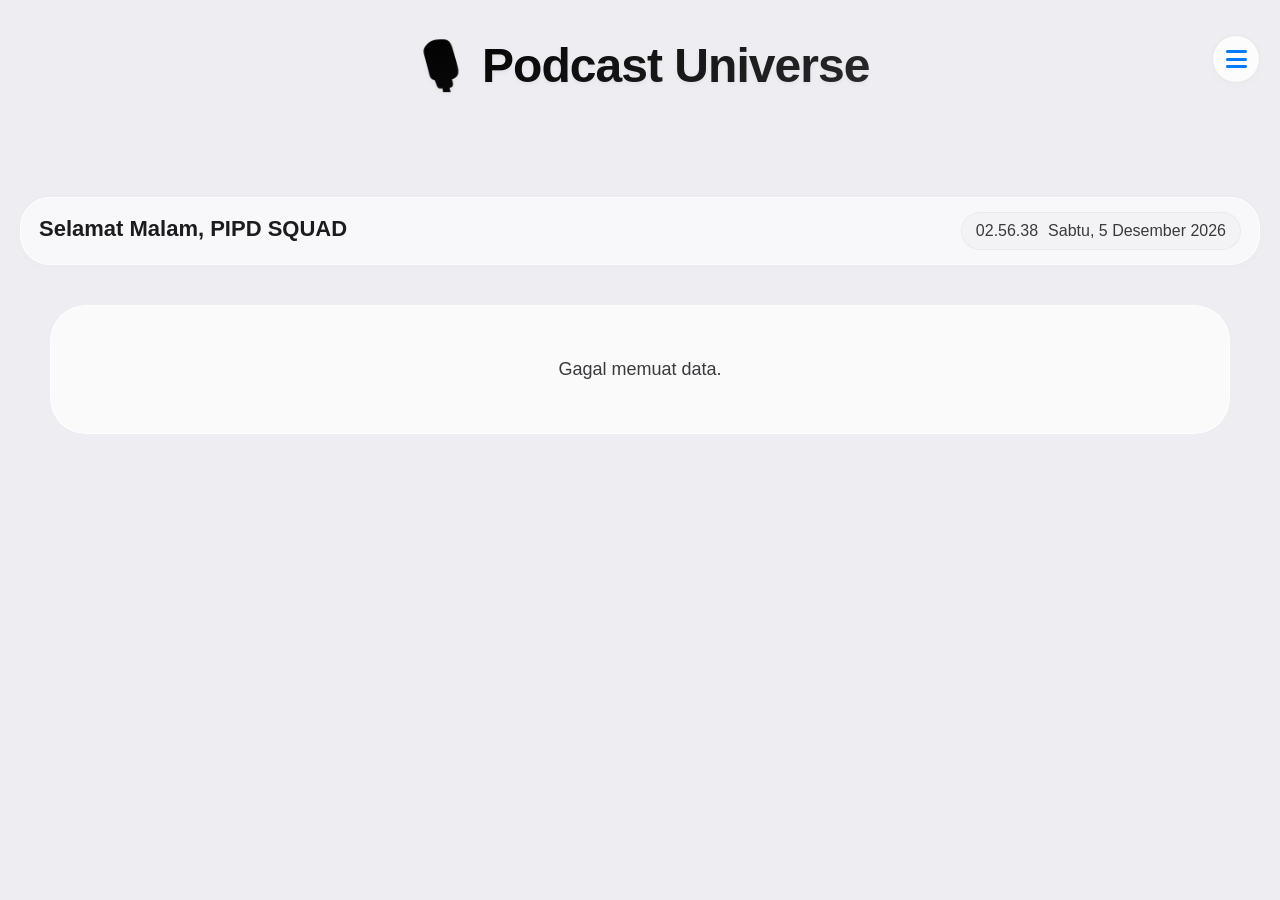
<file: index.html>
<!DOCTYPE html>
<html lang="id">
<head>
    <meta charset="UTF-8">
    <meta name="viewport" content="width=device-width, initial-scale=1.0">
    <title>Podcast Universe</title>
    <link rel="stylesheet" href="https://cdnjs.cloudflare.com/ajax/libs/font-awesome/6.4.0/css/all.min.css">
    <link rel="stylesheet" href="css/index.css">
</head>
<body class="ios">
    <!-- Overlay untuk efek gelap di atas background -->
    <div class="overlay"></div>
    
    <!-- Status bar (tidak digunakan lagi, sesuai permintaan) -->
    <!-- <div class="ios-status-bar"> ... </div>  (dihapus) -->
    
    <div class="container">
        <header>
            <h1 class="fade-in">🎙️ Podcast Universe</h1>
            <div class="menu-container">
                <button class="menu-btn" id="menuToggle" aria-label="Menu">
                    <i class="fa-solid fa-bars"></i>
                </button>
                <div class="dropdown-menu" id="dropdownMenu">
                    <a href="login-admin.html" class="dropdown-item">Admin</a>
                </div>
            </div>
        </header>

        <!-- Sapaan dan jam digital -->
        <div class="greeting-time fade-in">
            <div class="greeting" id="greeting"></div>
            <div class="time-date">
                <span id="liveTime"></span>
                <span id="liveDate"></span>
            </div>
        </div>

        <!-- Carousel podcast -->
        <div class="carousel-container fade-in">
            <div id="podcastList" class="podcast-carousel">
                <div class="loading">Memuat podcast...</div>
            </div>
            <div class="carousel-dots" id="carouselDots"></div>
        </div>
    </div>

    <script src="js/index.js"></script>
</body>
</html>
</file>
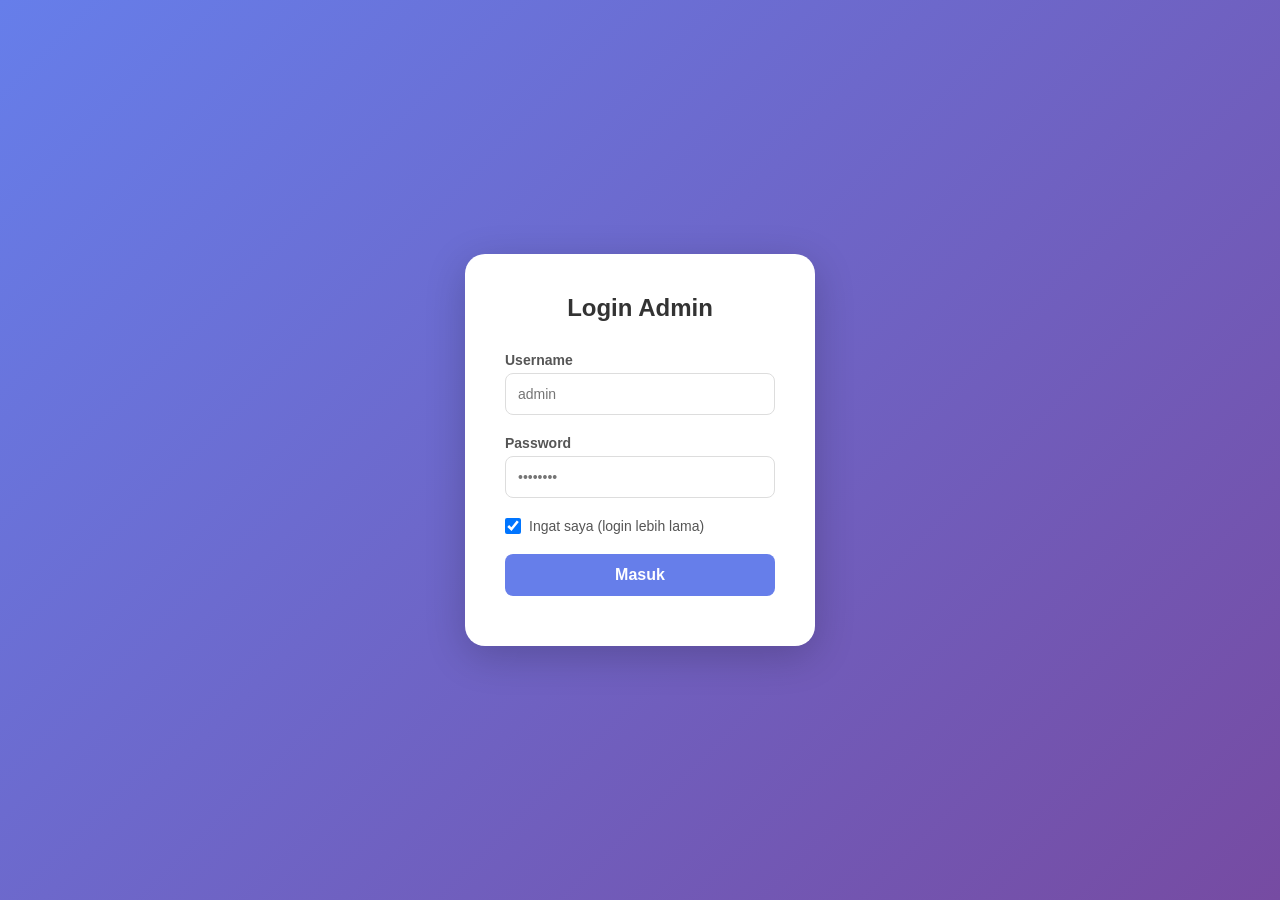
<file: admin.html>
<!DOCTYPE html>
<html lang="id">
<head>
    <meta charset="UTF-8">
    <meta name="viewport" content="width=device-width, initial-scale=1.0">
    <title>Super Admin - Podcast Universe</title>
    <link rel="stylesheet" href="https://cdnjs.cloudflare.com/ajax/libs/font-awesome/6.4.0/css/all.min.css">
    <link rel="stylesheet" href="css/admin.css">
</head>
<body>
    <!-- Proteksi session -->
    <script>
        (function() {
            const session = localStorage.getItem('adminSession');
            if (!session) { window.location.href = 'login-admin.html'; return; }
            try {
                const sess = JSON.parse(session);
                if (!sess.loginTime || Date.now() > sess.expires) {
                    localStorage.removeItem('adminSession');
                    window.location.href = 'login-admin.html';
                }
            } catch (e) {
                localStorage.removeItem('adminSession');
                window.location.href = 'login-admin.html';
            }
        })();
    </script>

    <div class="container">
        <div class="header">
            <h1><i class="fa-solid fa-crown"></i> Super Admin Panel</h1>
            <div>
                <a href="index.html" class="btn btn-secondary"><i class="fa-solid fa-arrow-left"></i> Kembali</a>
                <button class="btn btn-secondary" onclick="refreshData()"><i class="fa-solid fa-sync"></i> Refresh</button>
                <button id="logoutBtn" class="btn btn-danger"><i class="fa-solid fa-sign-out-alt"></i> Logout</button>
            </div>
        </div>

        <!-- DAFTAR PODCAST -->
        <div class="section" id="section-projects">
            <h2><i class="fa-solid fa-list"></i> Daftar Podcast</h2>
            <div class="search-box">
                <i class="fa-solid fa-search"></i>
                <input type="text" id="projectSearch" name="projectSearch" placeholder="Cari podcast...">
            </div>
            <div class="flex-row">
                <button class="btn btn-danger" onclick="deleteSelectedPodcasts()"><i class="fa-solid fa-trash"></i> Hapus Terpilih</button>
            </div>
            <div class="project-cards-container">
                <div id="projectCards" class="project-cards"></div>
                <div id="projectDots" class="dots-container"></div>
            </div>
            <div class="flex-row justify-end mt-20">
                <button class="btn btn-warning" onclick="undo()"><i class="fa-solid fa-undo"></i> Undo</button>
            </div>
        </div>

        <!-- TAMBAH / EDIT PODCAST -->
        <div class="section" id="section-add-project">
            <h2><i class="fa-solid fa-plus-circle"></i> Tambah / Edit Podcast</h2>
            <div class="grid-2">
                <div class="form-group">
                    <label for="projectTitle">Judul Podcast</label>
                    <input type="text" id="projectTitle" name="projectTitle" placeholder="Contoh: Podcast A">
                </div>
                <div class="form-group">
                    <label for="projectDesc">Deskripsi</label>
                    <textarea id="projectDesc" name="projectDesc" rows="3" placeholder="Deskripsi singkat..."></textarea>
                </div>
            </div>
            <div class="form-group">
                <label for="fileInput">Upload Cover</label>
                <div class="upload-area" onclick="document.getElementById('fileInput').click()">
                    <i class="fa-solid fa-image"></i>
                    <span>Klik untuk pilih gambar</span>
                    <input type="file" id="fileInput" name="fileInput" accept="image/*" onchange="previewImage(event)" style="display:none;">
                </div>
                <div id="filePreview" style="display: none;">
                    <i class="fa-solid fa-check-circle"></i>
                    <span id="fileName"></span>
                </div>
            </div>
            <div class="flex-row">
                <button class="btn btn-primary" id="addProjectBtn" onclick="addOrUpdatePodcast()"><i class="fa-solid fa-plus"></i> Tambah Podcast</button>
                <button class="btn btn-secondary" onclick="cancelEdit()" style="display: none;" id="cancelEditBtn">Batal</button>
            </div>
        </div>

        <!-- MANAJEMEN EDITOR -->
        <div class="section" id="section-editors">
            <h2><i class="fa-solid fa-users"></i> Manajemen Editor</h2>
            <div class="search-box">
                <i class="fa-solid fa-search"></i>
                <input type="text" id="editorSearch" name="editorSearch" placeholder="Cari editor...">
            </div>
            <div id="editorList" class="editor-list"></div>
            <div class="flex-row">
                <button class="btn btn-danger" onclick="deleteSelectedEditors()"><i class="fa-solid fa-trash"></i> Hapus Terpilih</button>
            </div>
            <h3>Tambah Editor Baru</h3>
            <div class="add-editor-form">
                <div>
                    <label for="newEditorName">Nama Lengkap</label>
                    <input type="text" id="newEditorName" name="newEditorName" placeholder="Nama lengkap">
                </div>
                <div>
                    <label for="newEditorWA">Nomor WA</label>
                    <input type="text" id="newEditorWA" name="newEditorWA" placeholder="628xxx">
                </div>
                <button onclick="addEditor()">Tambah Editor</button>
            </div>
            <div class="flex-row justify-end mt-20">
                <button class="btn btn-success" onclick="saveEditors()"><i class="fa-solid fa-save"></i> Simpan</button>
                <button class="btn btn-warning" onclick="undo()"><i class="fa-solid fa-undo"></i> Undo</button>
            </div>
        </div>

        <!-- LEADERBOARD EDITOR -->
        <div class="section" id="section-leaderboard">
            <h2><i class="fa-solid fa-trophy"></i> Leaderboard Editor</h2>
            <div class="form-group" style="max-width: 300px;">
                <label for="leaderboardPodcast">Pilih Podcast</label>
                <select id="leaderboardPodcast" class="form-control" onchange="loadLeaderboard()">
                    <option value="">-- Pilih Podcast --</option>
                </select>
            </div>
            <div class="table-wrapper">
                <table class="leaderboard-table">
                    <thead>
                        <tr>
                            <th>Peringkat</th>
                            <th>Nama Editor</th>
                            <th>Total Project</th>
                            <th>Tepat Waktu</th>
                            <th>Hari Terlambat</th>
                            <th>Revisi</th>
                            <th>Retake</th>
                            <th>Skor</th>
                        </tr>
                    </thead>
                    <tbody id="leaderboard-body"></tbody>
                </table>
            </div>
        </div>

        <!-- PENGATURAN WHATSAPP -->
        <div class="section" id="section-wa">
            <h2><i class="fa-brands fa-whatsapp"></i> Pengaturan WhatsApp</h2>
            <div class="grid-2">
                <div class="form-group">
                    <label for="adminWA">Admin WA (pisah koma)</label>
                    <input type="text" id="adminWA" name="adminWA" placeholder="628xxx,628yyy" value="">
                </div>
                <div class="form-group">
                    <label for="waRevision">WA Revision (pisah koma)</label>
                    <input type="text" id="waRevision" name="waRevision" placeholder="628xxx,628yyy" value="">
                </div>
                <div class="form-group">
                    <label for="waRetake">WA Retake (pisah koma)</label>
                    <input type="text" id="waRetake" name="waRetake" placeholder="628xxx,628yyy" value="">
                </div>
                <div class="form-group">
                    <label for="tokenFontee">Token Fontee</label>
                    <input type="text" id="tokenFontee" name="tokenFontee" placeholder="Masukkan token Fontee">
                </div>
                <div class="form-group">
                    <label for="fonteeEndpoint">Endpoint Fontee</label>
                    <input type="text" id="fonteeEndpoint" name="fonteeEndpoint" placeholder="https://api.fontee.com/send-message" value="https://api.fontee.com/send-message">
                </div>
                <div class="form-group">
                    <label for="countryCode">Kode Negara (default 62)</label>
                    <input type="text" id="countryCode" name="countryCode" placeholder="62" value="62">
                </div>
            </div>
            <div class="flex-row justify-end mt-20">
                <button class="btn btn-success" onclick="saveWhatsApp()"><i class="fa-solid fa-save"></i> Simpan</button>
                <button class="btn btn-warning" onclick="undo()"><i class="fa-solid fa-undo"></i> Undo</button>
            </div>
        </div>

        <!-- PENGATURAN PASSWORD -->
        <div class="section" id="section-passwords">
            <h2><i class="fa-solid fa-lock"></i> Pengaturan Password</h2>
            <div class="grid-2">
                <div class="form-group">
                    <label for="passwordUploader">Password Uploader</label>
                    <input type="text" id="passwordUploader" name="passwordUploader" placeholder="upload123" value="upload123">
                </div>
                <div class="form-group">
                    <label for="passwordEditor">Password Editor</label>
                    <input type="text" id="passwordEditor" name="passwordEditor" placeholder="user123" value="user123">
                </div>
                <div class="form-group">
                    <label for="passwordAdmin">Password Admin</label>
                    <input type="text" id="passwordAdmin" name="passwordAdmin" placeholder="labsiber2026" value="labsiber2026">
                </div>
                <div class="form-group">
                    <label for="usernameAdmin">Username Admin</label>
                    <input type="text" id="usernameAdmin" name="usernameAdmin" placeholder="admin" value="admin">
                </div>
            </div>
            <div class="flex-row justify-end mt-20">
                <button class="btn btn-success" onclick="savePasswords()"><i class="fa-solid fa-save"></i> Simpan</button>
                <button class="btn btn-warning" onclick="undo()"><i class="fa-solid fa-undo"></i> Undo</button>
            </div>
        </div>
    </div>

    <script src="js/admin.js"></script>
</body>
</html>
</file>
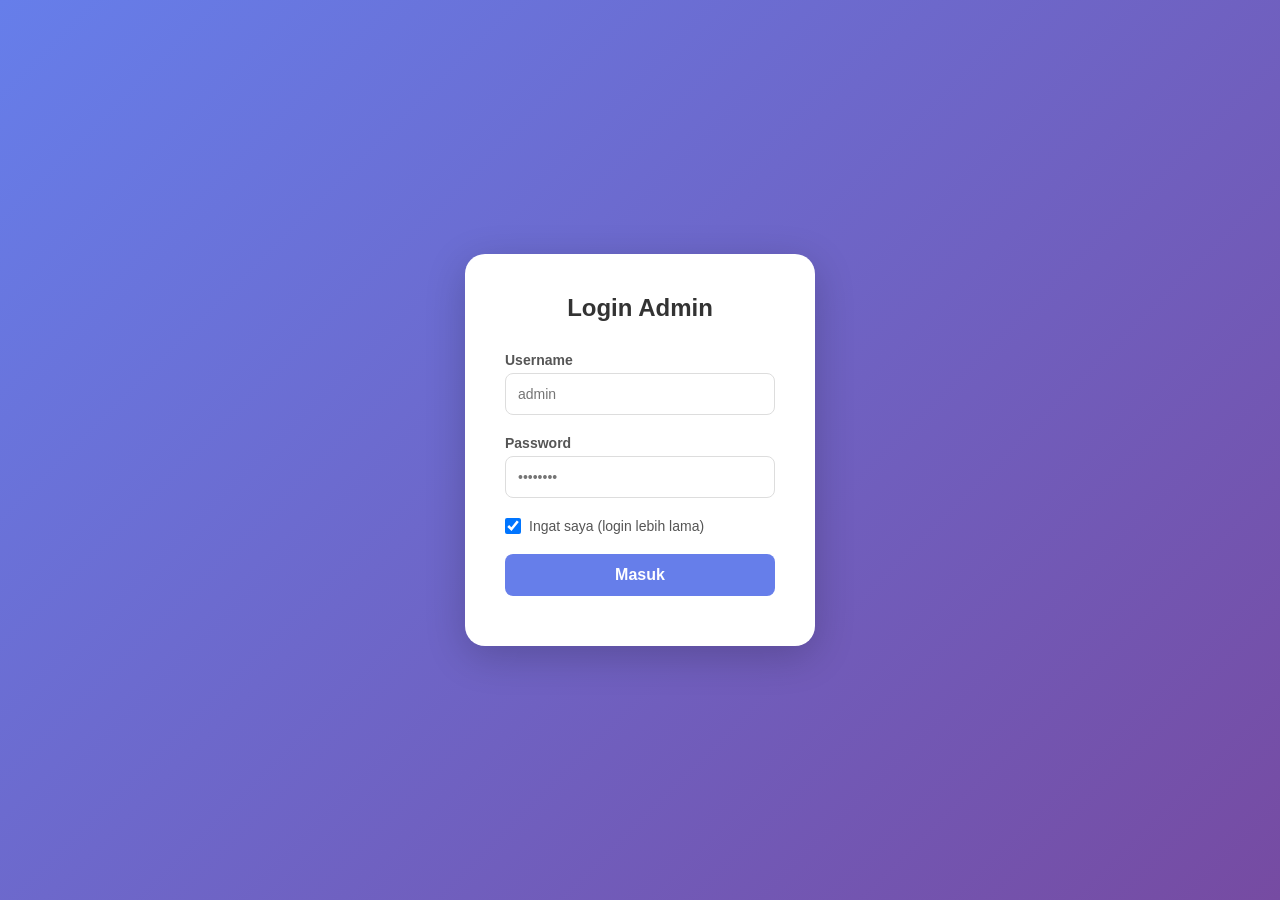
<file: login-admin.html>
<!DOCTYPE html>
<html lang="id">
<head>
    <meta charset="UTF-8">
    <meta name="viewport" content="width=device-width, initial-scale=1.0">
    <title>Login Admin - Podcast Universe</title>
    <style>
        * {
            box-sizing: border-box;
            margin: 0;
            padding: 0;
        }
        body {
            font-family: -apple-system, BlinkMacSystemFont, 'Segoe UI', Roboto, sans-serif;
            background: linear-gradient(135deg, #667eea 0%, #764ba2 100%);
            height: 100vh;
            display: flex;
            justify-content: center;
            align-items: center;
        }
        .login-container {
            background: white;
            padding: 40px;
            border-radius: 20px;
            box-shadow: 0 10px 40px rgba(0,0,0,0.2);
            width: 350px;
            text-align: center;
        }
        h2 {
            margin-bottom: 30px;
            color: #333;
        }
        .input-group {
            margin-bottom: 20px;
            text-align: left;
        }
        .input-group label {
            display: block;
            font-size: 14px;
            font-weight: 600;
            color: #555;
            margin-bottom: 5px;
        }
        .input-group input {
            width: 100%;
            padding: 12px;
            border-radius: 8px;
            border: 1px solid #ddd;
            font-size: 14px;
            outline: none;
            transition: border 0.2s;
        }
        .input-group input:focus {
            border-color: #667eea;
        }
        .remember-group {
            display: flex;
            align-items: center;
            gap: 8px;
            margin-bottom: 20px;
            font-size: 14px;
            color: #555;
        }
        .remember-group input[type="checkbox"] {
            width: 16px;
            height: 16px;
            cursor: pointer;
        }
        button {
            width: 100%;
            padding: 12px;
            background: #667eea;
            color: white;
            border: none;
            border-radius: 8px;
            font-size: 16px;
            font-weight: 600;
            cursor: pointer;
            transition: background 0.2s;
        }
        button:hover {
            background: #5a67d8;
        }
        .error {
            color: #e53e3e;
            font-size: 14px;
            margin-top: 10px;
        }
        .loading {
            display: none;
            position: fixed;
            top: 0;
            left: 0;
            width: 100%;
            height: 100%;
            background: rgba(255,255,255,0.8);
            justify-content: center;
            align-items: center;
            z-index: 1000;
        }
        .spinner {
            border: 4px solid #f3f3f3;
            border-top: 4px solid #667eea;
            border-radius: 50%;
            width: 40px;
            height: 40px;
            animation: spin 1s linear infinite;
        }
        @keyframes spin {
            0% { transform: rotate(0deg); }
            100% { transform: rotate(360deg); }
        }
    </style>
</head>
<body>
    <div class="login-container">
        <h2>Login Admin</h2>
        <div class="input-group">
            <label for="username">Username</label>
            <input type="text" id="username" placeholder="admin" autocomplete="off">
        </div>
        <div class="input-group">
            <label for="password">Password</label>
            <input type="password" id="password" placeholder="••••••••">
        </div>
        <div class="remember-group">
            <input type="checkbox" id="rememberMe" checked>
            <label for="rememberMe">Ingat saya (login lebih lama)</label>
        </div>
        <button id="loginBtn">Masuk</button>
        <div class="error" id="errorMsg"></div>
    </div>
    <div class="loading" id="loading">
        <div class="spinner"></div>
    </div>

    <script>
        // ==================== KONFIGURASI ====================
        const SCRIPT_URL = 'https://script.google.com/macros/s/AKfycbzWKCtF2W2IlImsD8C9dKp4Iv1Ns2804xdc_3bhbUJpVEowxyIKnSDjYP3iboHmCbsr-g/exec';
        const SETTINGS_CACHE_KEY = 'adminSettings';
        const CACHE_DURATION = 5 * 60 * 1000; // 5 menit

        // ==================== FUNGSI MENGAMBIL SETTINGS ====================
        async function fetchSettings(forceRefresh = false) {
            // Cek cache terlebih dahulu
            if (!forceRefresh) {
                try {
                    const cached = localStorage.getItem(SETTINGS_CACHE_KEY);
                    if (cached) {
                        const parsed = JSON.parse(cached);
                        if (Date.now() - parsed.timestamp < CACHE_DURATION) {
                            console.log('Menggunakan cache settings');
                            return parsed.data;
                        } else {
                            localStorage.removeItem(SETTINGS_CACHE_KEY);
                        }
                    }
                } catch (e) {
                    localStorage.removeItem(SETTINGS_CACHE_KEY);
                }
            }

            try {
                const res = await fetch(SCRIPT_URL + '?action=GET_SETTINGS&nocache=' + Date.now());
                if (!res.ok) throw new Error('Gagal mengambil data');
                const data = await res.json();
                if (!data.success) throw new Error('Respons tidak sukses');
                const settings = {};
                (data.settings || []).forEach(row => { if (row[0]) settings[row[0]] = row[1]; });

                // Simpan ke cache
                try {
                    localStorage.setItem(SETTINGS_CACHE_KEY, JSON.stringify({
                        timestamp: Date.now(),
                        data: settings
                    }));
                } catch (e) {
                    console.warn('Gagal menyimpan cache settings', e);
                }

                return settings;
            } catch (err) {
                console.error('fetchSettings error:', err);
                throw err;
            }
        }

        // ==================== FUNGSI LOGIN ====================
        async function handleLogin() {
            const username = document.getElementById('username').value.trim();
            const password = document.getElementById('password').value.trim();
            const rememberMe = document.getElementById('rememberMe').checked;
            const errorMsg = document.getElementById('errorMsg');
            const loading = document.getElementById('loading');

            if (!username || !password) {
                errorMsg.innerText = 'Username dan password harus diisi';
                return;
            }

            errorMsg.innerText = '';
            loading.style.display = 'flex';

            try {
                const settings = await fetchSettings();
                const validUsername = settings.USERNAME_ADMIN || 'admin';
                const validPassword = settings.PASSWORD_ADMIN || 'labsiber2026';

                if (username === validUsername && password === validPassword) {
                    // Tentukan masa berlaku sesi
                    let expires;
                    if (rememberMe) {
                        expires = Date.now() + 30 * 24 * 60 * 60 * 1000; // 30 hari
                    } else {
                        expires = Date.now() + 8 * 60 * 60 * 1000; // 8 jam
                    }

                    const session = {
                        username: username,
                        loginTime: Date.now(),
                        expires: expires
                    };
                    localStorage.setItem('adminSession', JSON.stringify(session));
                    window.location.href = 'admin.html';
                } else {
                    errorMsg.innerText = 'Username atau password salah';
                }
            } catch (err) {
                console.error(err);
                errorMsg.innerText = 'Gagal terhubung ke server. Coba lagi.';
            } finally {
                loading.style.display = 'none';
            }
        }

        // Event listener
        document.addEventListener('DOMContentLoaded', function() {
            document.getElementById('loginBtn').addEventListener('click', handleLogin);
            document.addEventListener('keypress', function(e) {
                if (e.key === 'Enter') handleLogin();
            });
        });
    </script>
</body>
</html>
</file>
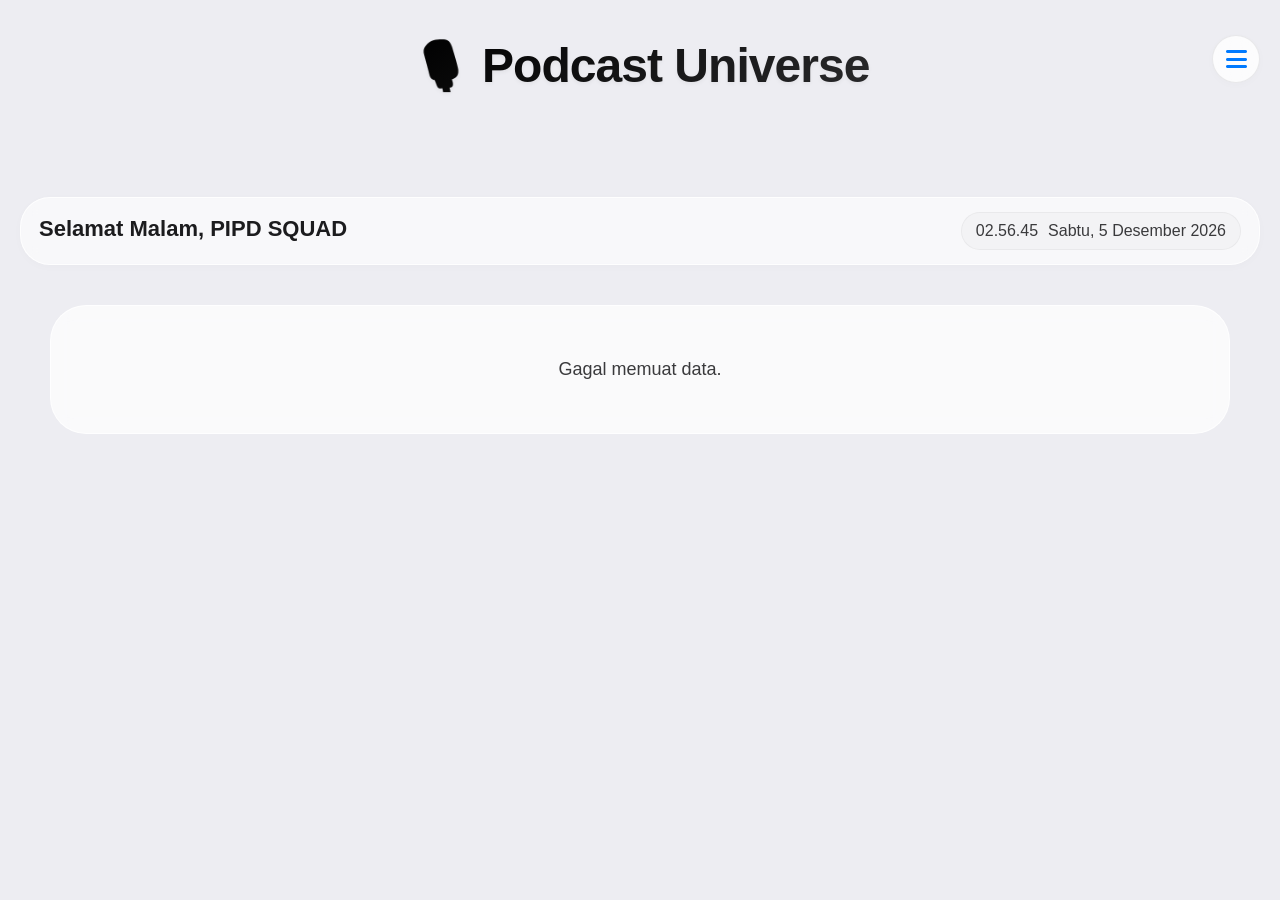
<file: uploader.html>
<!DOCTYPE html>
<html lang="id">
<head>
    <meta charset="UTF-8">
    <meta name="viewport" content="width=device-width, initial-scale=1.0">
    <title>Upload Episode - Podcast Universe</title>
    <link rel="stylesheet" href="https://cdnjs.cloudflare.com/ajax/libs/font-awesome/6.4.0/css/all.min.css">
    <link rel="stylesheet" href="css/uploader.css">
    <style>
        /* Mencegah scroll horizontal */
        html, body {
            overflow-x: hidden;
            width: 100%;
        }
        /* Pastikan semua elemen tidak melebihi lebar viewport */
        * {
            box-sizing: border-box;
        }
        .modal-content {
            max-width: 100%;
        }
        .cards-container {
            max-width: 100%;
        }
        .upload-card, .projects-section {
            max-width: 100%;
        }
        .table-wrapper {
            overflow-x: auto; /* Scroll hanya di dalam wrapper tabel */
        }
        /* Deadline hanya 2 baris (asumsi kolom ke-4) */
        #projectsList table td:nth-child(4) {
            display: -webkit-box;
            -webkit-line-clamp: 2;
            line-clamp: 2;
            -webkit-box-orient: vertical;
            overflow: hidden;
            text-overflow: ellipsis;
            white-space: normal;
            max-width: 150px;
        }
    </style>
</head>
<body>
    <div class="logout-btn" id="logoutBtnContainer" style="display: none;">
        <button id="logoutBtn" class="btn-logout"><i class="fa-solid fa-sign-out-alt"></i> Logout</button>
    </div>

    <!-- Tombol Kembali ke Daftar Podcast (selalu terlihat) -->
    <div class="back-to-podcast" style="position: absolute; top: 20px; left: 20px; z-index: 100;">
        <a href="index.html" style="background: rgba(0,0,0,0.7); color: white; padding: 8px 15px; border-radius: 30px; text-decoration: none; font-weight: 600; display: flex; align-items: center; gap: 8px; backdrop-filter: blur(5px);">
            <i class="fa-solid fa-arrow-left"></i> Daftar Podcast
        </a>
    </div>

    <div class="page-title">
        <h1>🎙️ <span id="podcast-name">Podcast</span></h1>
        <p>Upload episode baru</p>
    </div>

    <div class="cards-container" id="mainContent" style="pointer-events: none; opacity: 0.5;">
        <!-- KARTU UPLOAD -->
        <div class="upload-card">
            <h2>📤 Upload Episode</h2>
            <p class="subtitle">Isi data episode baru.</p>
            <form id="uploadForm">
                <input type="hidden" name="action" value="UPLOAD_RAW">
                <input type="hidden" name="podcastId" id="podcastId" value="">
                <div class="form-group">
                    <label for="title">Judul Episode</label>
                    <input type="text" id="title" name="title" placeholder="Contoh: Episode 1" autocomplete="off" required>
                </div>
                <div class="form-group">
                    <label for="host">Host</label>
                    <input type="text" id="host" name="host" placeholder="Nama host" autocomplete="off" required>
                </div>
                <div class="form-group">
                    <label for="narasumber">Narasumber</label>
                    <input type="text" id="narasumber" name="narasumber" placeholder="Nama narasumber" list="narasumberList" autocomplete="off" required>
                    <datalist id="narasumberList"></datalist>
                </div>
                <div class="form-group">
                    <label for="rawLink">Link Google Drive (RAW)</label>
                    <input type="url" id="rawLink" name="rawLink" placeholder="https://drive.google.com/file/d/..." autocomplete="off" required>
                </div>
                <div class="button-group">
                    <button type="submit" id="submitBtn">Kirim</button>
                </div>
            </form>
            <div id="message" class="message"></div>
        </div>

        <!-- KARTU DAFTAR EPISODE -->
        <div class="projects-section">
            <h3>📋 Daftar Episode</h3>
            <div class="table-wrapper">
                <div id="projectsList">
                    <div class="loading"><i class="fa-solid fa-spinner fa-spin"></i> <span>Memuat data...</span></div>
                </div>
            </div>
        </div>
    </div>

    <div class="back-link">
        <a href="index.html">← Kembali ke Daftar Podcast</a>
    </div>

    <!-- MODAL LOGIN -->
    <div id="loginModal" class="modal" style="display: flex;">
        <div class="modal-content" style="max-width: 400px;">
            <h2>🔐 Login Uploader</h2>
            <p>Masukkan password untuk mengakses halaman ini.</p>
            <div class="form-group">
                <label for="uploaderPassword">Password</label>
                <input type="password" id="uploaderPassword" placeholder="Masukkan password">
            </div>
            <div class="button-group">
                <button id="loginBtn">Login</button>
            </div>
            <!-- Tautan kembali ke daftar podcast di dalam modal -->
            <div style="text-align: center; margin-top: 15px;">
                <a href="index.html" style="color: #007AFF; text-decoration: none;">← Kembali ke Daftar Podcast</a>
            </div>
            <div id="loginMessage" class="message" style="margin-top: 15px;"></div>
        </div>
    </div>

    <!-- MODAL EDIT -->
    <div id="editModal" class="modal">
        <div class="modal-content">
            <span class="close-modal" onclick="closeEditModal()">&times;</span>
            <h2>✏️ Edit Episode</h2>
            <form id="editForm">
                <input type="hidden" id="editRowIndex" name="rowIndex">
                <div class="form-group">
                    <label for="editTitle">Judul</label>
                    <input type="text" id="editTitle" name="title" autocomplete="off" required>
                </div>
                <div class="form-group">
                    <label for="editHost">Host</label>
                    <input type="text" id="editHost" name="host" autocomplete="off" required>
                </div>
                <div class="form-group">
                    <label for="editNarasumber">Narasumber</label>
                    <input type="text" id="editNarasumber" name="narasumber" list="narasumberListEdit" autocomplete="off" required>
                    <datalist id="narasumberListEdit"></datalist>
                </div>
                <div class="form-group">
                    <label for="editRaw">RAW Link</label>
                    <input type="url" id="editRaw" name="rawLink" autocomplete="off">
                </div>
                <div class="form-group">
                    <label for="editNote">Note</label>
                    <textarea id="editNote" name="note" rows="2" autocomplete="off"></textarea>
                </div>
                <div class="button-group">
                    <button type="submit">Simpan Perubahan</button>
                    <button type="button" class="secondary" onclick="closeEditModal()">Batal</button>
                </div>
            </form>
        </div>
    </div>

    <script src="js/uploader.js"></script>
    <!-- Tambahan script untuk menutup modal dengan klik di luar -->
    <script>
        // Fungsi untuk menutup modal edit
        window.closeEditModal = function() {
            document.getElementById('editModal').style.display = 'none';
        };

        // Tutup modal jika klik di luar area konten modal
        window.onclick = function(event) {
            const modals = document.querySelectorAll('.modal');
            modals.forEach(modal => {
                if (event.target === modal) {
                    modal.style.display = 'none';
                }
            });
        };
    </script>
</body>
</html>
</file>
<file: css/index.css>
/* ===== RESET & BASE ===== */
* {
    margin: 0;
    padding: 0;
    box-sizing: border-box;
}

body {
    font-family: -apple-system, BlinkMacSystemFont, 'Segoe UI', Roboto, Helvetica, Arial, sans-serif;
    background: #f2f2f7;
    color: #1c1c1e;
    line-height: 1.5;
    min-height: 100vh;
    position: relative;
}

/* Overlay – efek sangat tipis */
.overlay {
    position: fixed;
    top: 0;
    left: 0;
    width: 100%;
    height: 100%;
    background: rgba(0, 0, 0, 0.02);
    pointer-events: none;
    z-index: 1;
}

/* ===== CONTAINER FULL WIDTH ===== */
.container {
    width: 100%;
    max-width: none;
    margin: 0;
    padding: 0 20px 30px;
    position: relative;
    z-index: 2;
}

/* ===== HEADER DENGAN JUDUL DI TENGAH DAN DIPERBESAR ===== */
header {
    position: relative;
    display: flex;
    justify-content: center;
    align-items: center;
    padding: 30px 0 15px;  /* padding atas/bawah ditambah */
}

header h1 {
    font-size: 48px;          /* diperbesar dari 32px menjadi 48px */
    font-weight: 700;
    letter-spacing: -0.02em;
    background: linear-gradient(145deg, #000000, #2c2c2e);
    -webkit-background-clip: text;
    -webkit-text-fill-color: transparent;
    background-clip: text;
    text-shadow: 0 2px 4px rgba(0,0,0,0.05);
    margin: 0;
    white-space: nowrap;
}

.menu-container {
    position: absolute;
    right: 0;
    top: 50%;
    transform: translateY(-50%);
}

.menu-btn {
    background: rgba(255,255,255,0.8);
    backdrop-filter: blur(10px);
    -webkit-backdrop-filter: blur(10px);
    border: 1px solid rgba(60,60,67,0.1);
    border-radius: 30px;
    width: 48px;              /* sedikit lebih besar */
    height: 48px;
    display: flex;
    align-items: center;
    justify-content: center;
    color: #007aff;
    font-size: 24px;
    cursor: pointer;
    transition: 0.2s;
    box-shadow: 0 2px 8px rgba(0,0,0,0.02);
}

.menu-btn:hover {
    background: rgba(255,255,255,1);
    border-color: rgba(60,60,67,0.2);
}

.dropdown-menu {
    position: absolute;
    top: 55px;                /* sedikit turun karena tombol lebih besar */
    right: 0;
    background: rgba(255,255,255,0.9);
    backdrop-filter: blur(20px);
    -webkit-backdrop-filter: blur(20px);
    border-radius: 18px;
    box-shadow: 0 8px 24px rgba(0,0,0,0.1);
    border: 1px solid rgba(60,60,67,0.1);
    min-width: 140px;
    opacity: 0;
    visibility: hidden;
    transform: translateY(-10px);
    transition: 0.2s;
    z-index: 20;
}

.dropdown-menu.show {
    opacity: 1;
    visibility: visible;
    transform: translateY(0);
}

.dropdown-item {
    display: block;
    padding: 14px 18px;
    color: #007aff;
    text-decoration: none;
    font-size: 17px;
    font-weight: 500;
    border-bottom: 1px solid rgba(60,60,67,0.05);
    transition: 0.1s;
}

.dropdown-item:last-child {
    border-bottom: none;
}

.dropdown-item:hover {
    background: rgba(0,122,255,0.1);
}

/* ===== GREETING & TIME – JARAK DITAMBAH AGAR TIDAK TERTIMPA DROPDOWN ===== */
.greeting-time {
    display: flex;
    justify-content: space-between;
    align-items: baseline;
    background: rgba(255,255,255,0.6);
    backdrop-filter: blur(8px);
    -webkit-backdrop-filter: blur(8px);
    padding: 14px 18px;
    border-radius: 30px;
    margin: 80px 0 30px;       /* margin-top diperbesar jadi 80px */
    border: 1px solid rgba(255,255,255,0.8);
    box-shadow: 0 2px 10px rgba(0,0,0,0.02);
}

.greeting {
    font-size: 22px;           /* sedikit diperbesar */
    font-weight: 600;
    color: #1c1c1e;
}

.time-date {
    display: flex;
    gap: 10px;
    color: #3a3a3c;
    font-size: 16px;
    font-weight: 500;
    background: rgba(0,0,0,0.02);
    padding: 6px 14px;
    border-radius: 40px;
    border: 1px solid rgba(60,60,67,0.05);
}

/* ===== CAROUSEL ===== */
.carousel-container {
    position: relative;
    margin-top: 20px;
}

.podcast-carousel {
    display: flex;
    overflow-x: auto;
    scroll-snap-type: x mandatory;
    gap: 24px;
    padding: 10px 30px 20px;
    scrollbar-width: none;
    -ms-overflow-style: none;
    scroll-padding: 0 20px;
}

.podcast-carousel::-webkit-scrollbar {
    display: none;
}

/* Card podcast – DIPERBESAR */
.podcast-card {
    flex: 0 0 340px;
    scroll-snap-align: center;
    background: rgba(255,255,255,0.9);
    backdrop-filter: blur(10px);
    -webkit-backdrop-filter: blur(10px);
    border-radius: 32px;
    overflow: hidden;
    border: 1px solid rgba(255,255,255,0.8);
    box-shadow: 0 16px 32px -12px rgba(0,0,0,0.12), 0 4px 8px rgba(0,0,0,0.02);
    transition: 0.2s;
}

.podcast-card:hover {
    transform: scale(1.02);
    box-shadow: 0 20px 36px -10px rgba(0,122,255,0.25);
}

/* Cover lebih besar */
.podcast-cover {
    width: 100%;
    height: 200px;
    object-fit: cover;
    background: #e5e5ea;       /* warna latar sementara jika gambar gagal */
    border-bottom: 1px solid rgba(60,60,67,0.05);
}

/* Fallback jika gambar benar-benar tidak ada (tetap tampil) */
.podcast-cover[src=""],
.podcast-cover:not([src]) {
    content: url('data:image/svg+xml,%3Csvg xmlns=\'http://www.w3.org/2000/svg\' width=\'400\' height=\'225\' viewBox=\'0 0 400 225\'%3E%3Crect width=\'400\' height=\'225\' fill=\'%23dddddd\'/%3E%3Ctext x=\'50%25\' y=\'50%25\' dominant-baseline=\'middle\' text-anchor=\'middle\' font-family=\'Arial\' font-size=\'18\' fill=\'%23333\'%3ENo Cover%3C/text%3E%3C/svg%3E');
}

/* Konten card */
.podcast-content {
    padding: 20px 18px 22px;
}

.podcast-content h3 {
    font-size: 24px;
    font-weight: 700;
    margin-bottom: 8px;
    letter-spacing: -0.01em;
    color: #000;
}

.podcast-content p {
    font-size: 16px;
    color: #3a3a3c;
    margin-bottom: 20px;
    line-height: 1.4;
    display: -webkit-box;
    -webkit-line-clamp: 3;
    line-clamp: 3;
    -webkit-box-orient: vertical;
    overflow: hidden;
}

.podcast-actions {
    display: flex;
    gap: 14px;
}

.btn {
    flex: 1;
    padding: 14px 0;
    border: none;
    border-radius: 40px;
    font-size: 16px;
    font-weight: 600;
    cursor: pointer;
    transition: 0.15s;
    background: #007aff;
    color: white;
    box-shadow: 0 2px 8px rgba(0,122,255,0.25);
}

.btn-primary {
    background: #007aff;
}

.btn-secondary {
    background: #f2f2f7;
    color: #007aff;
    border: 1px solid rgba(0,122,255,0.2);
    box-shadow: none;
}

.btn-secondary:hover {
    background: #e5e5ea;
}

/* Dots carousel */
.carousel-dots {
    display: flex;
    justify-content: center;
    gap: 10px;
    margin: 20px 0 10px;
}

.dot {
    width: 8px;
    height: 8px;
    background: #c6c6c8;
    border-radius: 20px;
    transition: 0.2s;
    cursor: pointer;
}

.dot.active {
    width: 24px;
    background: #007aff;
}

/* Loading & empty message */
.loading, .empty-message {
    text-align: center;
    padding: 50px 20px;
    background: rgba(255,255,255,0.7);
    backdrop-filter: blur(10px);
    border-radius: 36px;
    font-size: 18px;
    color: #3a3a3c;
    border: 1px solid rgba(255,255,255,0.8);
    width: 100%;
}

/* Fade-in animation */
.fade-in {
    animation: fadeIn 0.5s ease-in;
}

@keyframes fadeIn {
    from { opacity: 0; transform: translateY(5px); }
    to { opacity: 1; transform: translateY(0); }
}

/* Responsif untuk layar kecil */
@media (max-width: 600px) {
    .container {
        padding: 0 16px 20px;
    }
    
    header h1 {
        font-size: 36px;        /* tetap besar tapi proporsional */
    }
    
    .greeting-time {
        margin-top: 60px;       /* jarak tetap aman */
    }
    
    .greeting-time {
        flex-direction: column;
        gap: 10px;
        align-items: flex-start;
    }
    
    .time-date {
        width: 100%;
        justify-content: space-between;
    }
    
    .podcast-card {
        flex: 0 0 280px;
    }
    
    .podcast-cover {
        height: 160px;
    }
}

@media (max-width: 400px) {
    header h1 {
        font-size: 28px;        /* lebih kecil di layar sangat sempit */
    }
    
    .menu-btn {
        width: 40px;
        height: 40px;
        font-size: 20px;
    }
}
</file>
<file: css/admin.css>
* {
    box-sizing: border-box;
    margin: 0;
    padding: 0;
}

body {
    font-family: -apple-system, BlinkMacSystemFont, 'Segoe UI', Roboto, Helvetica, Arial, sans-serif;
    background: #f2f2f7;
    margin: 0;
    padding: 20px;
}

.container {
    max-width: 1400px;
    margin: 0 auto;
}

.header {
    display: flex;
    justify-content: space-between;
    align-items: center;
    margin-bottom: 30px;
    flex-wrap: wrap;
    gap: 15px;
}

.header h1 {
    font-size: 32px;
    font-weight: 700;
    color: #1c1c1e;
}

.btn {
    padding: 10px 20px;
    border-radius: 30px;
    border: none;
    font-weight: 600;
    cursor: pointer;
    text-decoration: none;
    display: inline-block;
    font-size: 14px;
    transition: all 0.2s;
}

.btn-primary {
    background: #007AFF;
    color: white;
}
.btn-primary:hover {
    background: #005bbf;
}

.btn-secondary {
    background: #8e8e93;
    color: white;
}
.btn-secondary:hover {
    background: #6c6c70;
}

.btn-danger {
    background: #ff3b30;
    color: white;
}
.btn-danger:hover {
    background: #c41e1e;
}

.btn-success {
    background: #34C759;
    color: white;
}
.btn-success:hover {
    background: #2b9e48;
}

.btn-warning {
    background: #FF9500;
    color: white;
}
.btn-warning:hover {
    background: #cc7700;
}

/* Tombol kecil untuk laporan */
.btn-sm {
    padding: 6px 12px;
    font-size: 12px;
    border-radius: 20px;
}

.section {
    background: white;
    border-radius: 20px;
    padding: 25px;
    box-shadow: 0 4px 12px rgba(0, 0, 0, 0.1);
    margin-bottom: 30px;
}

.section h2 {
    font-size: 24px;
    font-weight: 600;
    margin-bottom: 20px;
    color: #1c1c1e;
    border-bottom: 2px solid #f0f0f0;
    padding-bottom: 10px;
}

.section h3 {
    font-size: 18px;
    font-weight: 600;
    margin: 20px 0 15px;
    color: #333;
}

.grid-2 {
    display: grid;
    grid-template-columns: 1fr 1fr;
    gap: 20px;
    margin-bottom: 20px;
}

.form-group {
    margin-bottom: 15px;
}

.form-group label {
    display: block;
    font-size: 12px;
    font-weight: 700;
    color: #8e8e93;
    text-transform: uppercase;
    margin-bottom: 5px;
    letter-spacing: 0.3px;
}

.form-group input,
.form-group textarea,
.form-group select {
    width: 100%;
    padding: 12px;
    border-radius: 12px;
    border: 1px solid #ddd;
    font-size: 14px;
    outline: none;
    transition: border 0.2s;
    font-family: inherit;
}

.form-group input:focus,
.form-group textarea:focus,
.form-group select:focus {
    border-color: #007AFF;
}

/* Search box */
.search-box {
    margin-bottom: 15px;
    position: relative;
}
.search-box i {
    position: absolute;
    left: 15px;
    top: 50%;
    transform: translateY(-50%);
    color: #8e8e93;
}
.search-box input {
    width: 100%;
    padding: 12px 12px 12px 40px;
    border-radius: 30px;
    border: 1px solid #ddd;
    font-size: 14px;
    outline: none;
}
.search-box input:focus {
    border-color: #007AFF;
}

/* Editor list */
.editor-list {
    background: #f9f9fb;
    border-radius: 18px;
    padding: 15px;
    margin-bottom: 20px;
    max-height: 300px;
    overflow-y: auto;
}

.editor-item {
    display: flex;
    align-items: center;
    gap: 10px;
    background: white;
    padding: 10px;
    border-radius: 12px;
    margin-bottom: 8px;
    border: 1px solid #eee;
}

.editor-item input[type="checkbox"] {
    width: 18px;
    height: 18px;
    cursor: pointer;
}

.editor-item .editor-info {
    flex: 1;
    display: flex;
    gap: 10px;
}

.editor-item .editor-info input {
    flex: 1;
    padding: 8px;
    border-radius: 8px;
    border: 1px solid #ddd;
    font-size: 13px;
}

.editor-item button {
    background: #ff3b30;
    color: white;
    border: none;
    border-radius: 8px;
    padding: 6px 10px;
    font-size: 12px;
    cursor: pointer;
}

.editor-item button:hover {
    background: #c41e1e;
}

.add-editor-form {
    display: flex;
    gap: 10px;
    align-items: center;
    background: #f9f9fb;
    padding: 15px;
    border-radius: 18px;
    flex-wrap: wrap;
}

.add-editor-form input {
    flex: 1 1 200px;
    padding: 12px;
    border-radius: 12px;
    border: 1px solid #ddd;
    font-size: 14px;
}

.add-editor-form button {
    background: #34C759;
    color: white;
    border: none;
    border-radius: 30px;
    padding: 12px 24px;
    font-weight: 600;
    cursor: pointer;
}

.add-editor-form button:hover {
    background: #2b9e48;
}

/* Project cards horizontal scroll */
.project-cards-container {
    position: relative;
    margin-top: 20px;
    margin-bottom: 20px;
}
.project-cards {
    display: flex;
    overflow-x: auto;
    scroll-snap-type: x mandatory;
    gap: 20px;
    padding: 10px 5px 20px;
    scroll-behavior: smooth;
    -webkit-overflow-scrolling: touch;
    scrollbar-width: none;
}
.project-cards::-webkit-scrollbar {
    display: none;
}
.project-card {
    flex: 0 0 280px;
    scroll-snap-align: start;
    background: white;
    border-radius: 20px;
    box-shadow: 0 4px 12px rgba(0,0,0,0.1);
    overflow: hidden;
    border: 1px solid #eee;
    transition: transform 0.2s;
}
.project-card:hover {
    transform: translateY(-5px);
    box-shadow: 0 10px 20px rgba(0,0,0,0.15);
}
.project-card .cover {
    width: 100%;
    aspect-ratio: 16 / 9;
    object-fit: cover;
    background: #ddd;
}
.project-card .card-content {
    padding: 15px;
}
.project-card .card-title {
    font-weight: 600;
    font-size: 16px;
    margin-bottom: 5px;
}
.project-card .card-desc {
    font-size: 13px;
    color: #666;
    margin-bottom: 10px;
    display: -webkit-box;
    -webkit-line-clamp: 2;
    line-clamp: 2;
    -webkit-box-orient: vertical;
    overflow: hidden;
}
.project-card .card-actions {
    display: flex;
    gap: 8px;
    align-items: center;
    flex-wrap: wrap;
}
.project-card .card-actions button {
    padding: 6px 12px;
    font-size: 12px;
    border-radius: 20px;
    border: none;
    cursor: pointer;
}
.project-card .card-actions .edit-btn {
    background: #007AFF;
    color: white;
}
.project-card .card-actions .delete-btn {
    background: #ff3b30;
    color: white;
}
/* Tombol laporan hijau */
.project-card .card-actions .report-btn {
    background: #34C759;
    color: white;
}
.project-card .card-actions .report-btn:hover {
    background: #2b9e48;
}
.project-card .toggle-switch {
    position: relative;
    display: inline-block;
    width: 40px;
    height: 20px;
    margin-left: auto;
}
.project-card .toggle-switch input {
    opacity: 0;
    width: 0;
    height: 0;
}
.project-card .slider {
    position: absolute;
    cursor: pointer;
    top: 0;
    left: 0;
    right: 0;
    bottom: 0;
    background-color: #ccc;
    transition: .4s;
    border-radius: 34px;
}
.project-card .slider:before {
    position: absolute;
    content: "";
    height: 16px;
    width: 16px;
    left: 2px;
    bottom: 2px;
    background-color: white;
    transition: .4s;
    border-radius: 50%;
}
.project-card input:checked + .slider {
    background-color: #34C759;
}
.project-card input:checked + .slider:before {
    transform: translateX(20px);
}

/* Dots navigation */
.dots-container {
    display: flex;
    justify-content: center;
    gap: 8px;
    margin-top: 10px;
}
.dot {
    width: 10px;
    height: 10px;
    border-radius: 50%;
    background: #ccc;
    cursor: pointer;
    transition: background 0.2s;
}
.dot.active {
    background: #007AFF;
}

/* Upload area minimalis */
.upload-area {
    display: flex;
    align-items: center;
    gap: 15px;
    background: #f9f9fb;
    border-radius: 12px;
    padding: 12px 15px;
    cursor: pointer;
    transition: background 0.2s;
    border: 1px dashed #007AFF;
}
.upload-area:hover {
    background: #f0f8ff;
}
.upload-area i {
    font-size: 24px;
    color: #007AFF;
}
.upload-area span {
    font-size: 14px;
    color: #333;
}
#fileInput {
    display: none;
}
#filePreview {
    margin-top: 10px;
    display: none;
    align-items: center;
    gap: 10px;
    font-size: 14px;
    color: #333;
}
#filePreview i {
    font-size: 20px;
    color: #34C759;
}

.flex-row {
    display: flex;
    gap: 10px;
    align-items: center;
    flex-wrap: wrap;
}

.mt-20 {
    margin-top: 20px;
}

.justify-end {
    justify-content: flex-end;
}

@media (max-width: 700px) {
    .grid-2 {
        grid-template-columns: 1fr;
    }
}

/* ==================== MODAL BASE (untuk centering) ==================== */
.modal {
    display: none;
    position: fixed;
    z-index: 1000;
    left: 0;
    top: 0;
    width: 100%;
    height: 100%;
    background: rgba(0, 0, 0, 0.4);
    backdrop-filter: blur(5px);
    align-items: center;
    justify-content: center;
}

/* ==================== LEADERBOARD DENGAN SCROLL VERTIKAL ==================== */
/* Pembungkus tabel */
.table-wrapper {
    max-height: 400px; /* Sesuaikan tinggi maksimal, bisa juga 60vh */
    overflow-y: auto;
    border: 1px solid #e2e8f0;
    border-radius: 8px;
    margin-top: 15px;
}

/* Atur tabel leaderboard */
.leaderboard-table {
    width: 100%;
    border-collapse: separate; /* Penting agar sticky header berfungsi */
    border-spacing: 0;
    font-size: 14px;
}

/* Header tabel */
.leaderboard-table thead th {
    background: #f2f2f7;
    color: #8e8e93;
    font-weight: 600;
    text-transform: uppercase;
    font-size: 12px;
    padding: 12px 8px;
    text-align: left;
    position: sticky;
    top: 0;
    z-index: 10;
    box-shadow: 0 2px 2px -1px rgba(0, 0, 0, 0.1); /* bayangan halus */
}

/* Sel data */
.leaderboard-table td {
    padding: 10px 8px;
    border-bottom: 1px solid #e5e5ea;
    background: white;
}

.leaderboard-table tr:last-child td {
    border-bottom: none;
}

/* Responsif: ubah jadi card di layar kecil (tetap dengan scroll wrapper) */
@media (max-width: 768px) {
    .table-wrapper {
        max-height: none; /* biarkan menyesuaikan konten */
        overflow-y: visible;
        border: none;
    }
    .leaderboard-table thead {
        display: none;
    }
    .leaderboard-table tr {
        display: block;
        margin-bottom: 15px;
        background: white;
        border-radius: 12px;
        padding: 10px;
        box-shadow: 0 2px 5px rgba(0,0,0,0.05);
    }
    .leaderboard-table td {
        display: flex;
        justify-content: space-between;
        align-items: center;
        padding: 8px 5px;
        border-bottom: 1px solid #f0f0f0;
        background: white;
    }
    .leaderboard-table td:last-child {
        border-bottom: none;
    }
    .leaderboard-table td:before {
        content: attr(data-label);
        font-weight: 600;
        color: #8e8e93;
        width: 40%;
    }
}
</file>
<file: css/uploader.css>
/* ==================== GLOBAL ==================== */
* {
    box-sizing: border-box;
}

body {
    font-family: -apple-system, BlinkMacSystemFont, sans-serif;
    background: #f2f2f7;
    margin: 0;
    padding: 20px;
    min-height: 100vh;
    display: flex;
    flex-direction: column;
    align-items: center;
    justify-content: flex-start;
}

.page-title {
    text-align: center;
    margin: 10px 0 30px 0;
}

.page-title h1 {
    font-size: 32px;
    font-weight: 700;
    color: #1c1c1e;
    margin: 0;
}

.page-title p {
    color: #8e8e93;
    margin: 5px 0 0;
    font-size: 16px;
}

.cards-container {
    max-width: 1200px;
    width: 100%;
    display: grid;
    grid-template-columns: 1fr 1fr;
    gap: 30px;
    align-items: stretch;
    margin-bottom: 30px;
}

.upload-card,
.projects-section {
    background: white;
    border-radius: 30px;
    padding: 30px;
    box-shadow: 0 10px 30px rgba(0, 0, 0, 0.1);
    overflow-y: auto;
    max-height: 70vh;
}

h2 {
    margin-top: 0;
    font-size: 24px;
    font-weight: 600;
}

h3 {
    margin-top: 0;
    margin-bottom: 15px;
    font-size: 20px;
    font-weight: 700;
}

.subtitle {
    color: #666;
    margin-bottom: 25px;
    font-size: 14px;
}

/* ==================== FORM ==================== */
.form-group {
    margin-bottom: 20px;
}

label {
    display: block;
    font-size: 12px;
    font-weight: 700;
    color: #8e8e93;
    text-transform: uppercase;
    margin-bottom: 6px;
}

input,
textarea,
select {
    width: 100%;
    padding: 14px;
    border: 1px solid #ddd;
    border-radius: 16px;
    font-size: 16px;
    outline: none;
    transition: border 0.2s;
    box-sizing: border-box;
    font-family: inherit;
}

input:focus,
textarea:focus,
select:focus {
    border-color: #007AFF;
}

textarea {
    resize: vertical;
}

.button-group {
    display: flex;
    gap: 10px;
}

button {
    flex: 1;
    padding: 16px;
    background: #007AFF;
    color: white;
    border: none;
    border-radius: 30px;
    font-size: 16px;
    font-weight: 600;
    cursor: pointer;
    transition: background 0.2s;
}

button:hover {
    background: #005bbf;
}

button.secondary {
    background: #8e8e93;
}

button.secondary:hover {
    background: #6c6c70;
}

.message {
    margin-top: 20px;
    padding: 12px;
    border-radius: 12px;
    text-align: center;
    font-size: 14px;
    display: none;
}

.success {
    background: #d4edda;
    color: #155724;
    display: block;
}

.error {
    background: #f8d7da;
    color: #721c24;
    display: block;
}

/* ==================== TABEL RESPONSIF ==================== */
.table-wrapper {
    width: 100%;
    overflow-x: auto;
}

.project-table {
    width: 100%;
    border-collapse: collapse;
    font-size: 14px;
    min-width: 600px;
}

.project-table th,
.project-table td {
    padding: 12px 8px;
    text-align: left;
    word-break: break-word;
}

.project-table th {
    background: #f2f2f7;
    color: #8e8e93;
    font-weight: 600;
    text-transform: uppercase;
    font-size: 12px;
    position: sticky;
    top: 0;
    z-index: 1;
}

.project-table td {
    border-bottom: 1px solid #e5e5ea;
}

/* Tombol aksi */
.edit-btn,
.delete-btn {
    padding: 6px 10px;
    font-size: 12px;
    border-radius: 20px;
    border: none;
    cursor: pointer;
    margin: 2px;
}

.edit-btn {
    background: #007AFF;
    color: white;
}

.delete-btn {
    background: #ff3b30;
    color: white;
}

.edit-btn i,
.delete-btn i {
    margin-right: 4px;
}

/* Status pill */
.pill {
    display: inline-block;
    padding: 4px 10px;
    border-radius: 20px;
    font-size: 11px;
    font-weight: 600;
    color: white;
    background: #8e8e93;
}

.pill-revision {
    background: #ff3b30;
    animation: blink 1s infinite;
}

@keyframes blink {
    0% {
        opacity: 1;
    }

    50% {
        opacity: 0.6;
    }

    100% {
        opacity: 1;
    }
}

/* Responsive: ubah tabel menjadi card pada layar kecil */
@media (max-width: 768px) {
    .project-table {
        min-width: 100%;
    }

    .project-table thead {
        display: none;
    }

    .project-table tr {
        display: block;
        margin-bottom: 15px;
        background: white;
        border-radius: 12px;
        padding: 10px;
        box-shadow: 0 2px 5px rgba(0, 0, 0, 0.05);
    }

    .project-table td {
        display: flex;
        justify-content: space-between;
        align-items: center;
        padding: 8px 5px;
        border-bottom: 1px solid #f0f0f0;
    }

    .project-table td:last-child {
        border-bottom: none;
    }

    .project-table td:before {
        content: attr(data-label);
        font-weight: 600;
        color: #8e8e93;
        width: 40%;
    }
}

/* ==================== MODAL ==================== */
.modal {
    display: none;
    position: fixed;
    z-index: 1000;
    left: 0;
    top: 0;
    width: 100%;
    height: 100%;
    background: rgba(0, 0, 0, 0.5);
    backdrop-filter: blur(5px);
    align-items: center;
    justify-content: center;
}

.modal-content {
    background: white;
    padding: 30px;
    border-radius: 30px;
    width: 90%;
    max-width: 500px;
    max-height: 90vh;
    overflow-y: auto;
    position: relative;
}

.close-modal {
    position: absolute;
    right: 20px;
    top: 15px;
    font-size: 28px;
    cursor: pointer;
    color: #888;
}

.close-modal:hover {
    color: #333;
}

/* ==================== BACK LINK ==================== */
.back-link {
    margin-top: 20px;
    text-align: center;
}

.back-link a {
    color: #007AFF;
    text-decoration: none;
    font-weight: 600;
}

.logout-btn {
    position: absolute;
    top: 20px;
    right: 20px;
    z-index: 100;
}

.btn-logout {
    padding: 10px 20px;
    background: #ff3b30;
    color: white;
    border: none;
    border-radius: 30px;
    font-weight: 600;
    cursor: pointer;
    display: flex;
    align-items: center;
    gap: 8px;
    box-shadow: 0 2px 10px rgba(255, 59, 48, 0.3);
}

.btn-logout:hover {
    background: #c41e1e;
}

/* ==================== LOADING SPINNER ALA IOS ==================== */
.loading {
    display: flex;
    align-items: center;
    justify-content: center;
    padding: 30px;
    color: #8e8e93;
}

.loading i {
    font-size: 30px;
    margin-right: 10px;
    color: #007AFF;
    animation: spin 1s linear infinite;
}

@keyframes spin {
    0% {
        transform: rotate(0deg);
    }

    100% {
        transform: rotate(360deg);
    }
}

/* Tombol loading state */
button:disabled {
    opacity: 0.7;
    cursor: not-allowed;
}

button i.fa-spinner {
    margin-right: 8px;
}

/* ==================== PERBAIKAN TAMPILAN UPLOADER ==================== */
.cards-container {
    max-width: 1200px;
    margin: 0 auto;
    padding: 20px;
}

.table-responsive {
    overflow-x: auto;
    border-radius: 8px;
    box-shadow: 0 2px 8px rgba(0,0,0,0.1);
}

.episode-table {
    width: 100%;
    border-collapse: collapse;
    background: white;
    min-width: 800px; /* Pastikan tabel tidak terlalu kecil */
}

.episode-table th {
    background: #f2f2f7;
    padding: 12px;
    text-align: left;
    font-size: 12px;
    font-weight: 600;
    color: #8e8e93;
    text-transform: uppercase;
    white-space: nowrap;
}

.episode-table td {
    padding: 12px;
    border-bottom: 1px solid #e5e5ea;
    vertical-align: middle;
}

.episode-table td:last-child {
    white-space: nowrap;
}

.btn-edit, .btn-delete {
    padding: 6px 12px;
    border: none;
    border-radius: 6px;
    font-size: 12px;
    font-weight: 600;
    cursor: pointer;
    margin-right: 5px;
}

.btn-edit {
    background: #007AFF;
    color: white;
}

.btn-delete {
    background: #FF3B30;
    color: white;
}

/* Pastikan konten utama tidak overflow */
body {
    overflow-x: hidden;
}

/* ==================== TAMBAHAN UNTUK MENCEGAH SCROLL HORIZONTAL ==================== */
html, body {
    overflow-x: hidden;
    width: 100%;
}

.modal-content,
.cards-container,
.upload-card,
.projects-section {
    max-width: 100%;
}

.table-wrapper {
    overflow-x: auto; /* Scroll hanya di dalam wrapper tabel */
}

/* Deadline hanya 2 baris (asumsi kolom ke-4 pada tabel episode) */
.episode-table td:nth-child(4) {
    display: -webkit-box;
    -webkit-line-clamp: 2;
    line-clamp: 2;
    -webkit-box-orient: vertical;
    overflow: hidden;
    text-overflow: ellipsis;
    white-space: normal;
    max-width: 150px;
}
</file>
